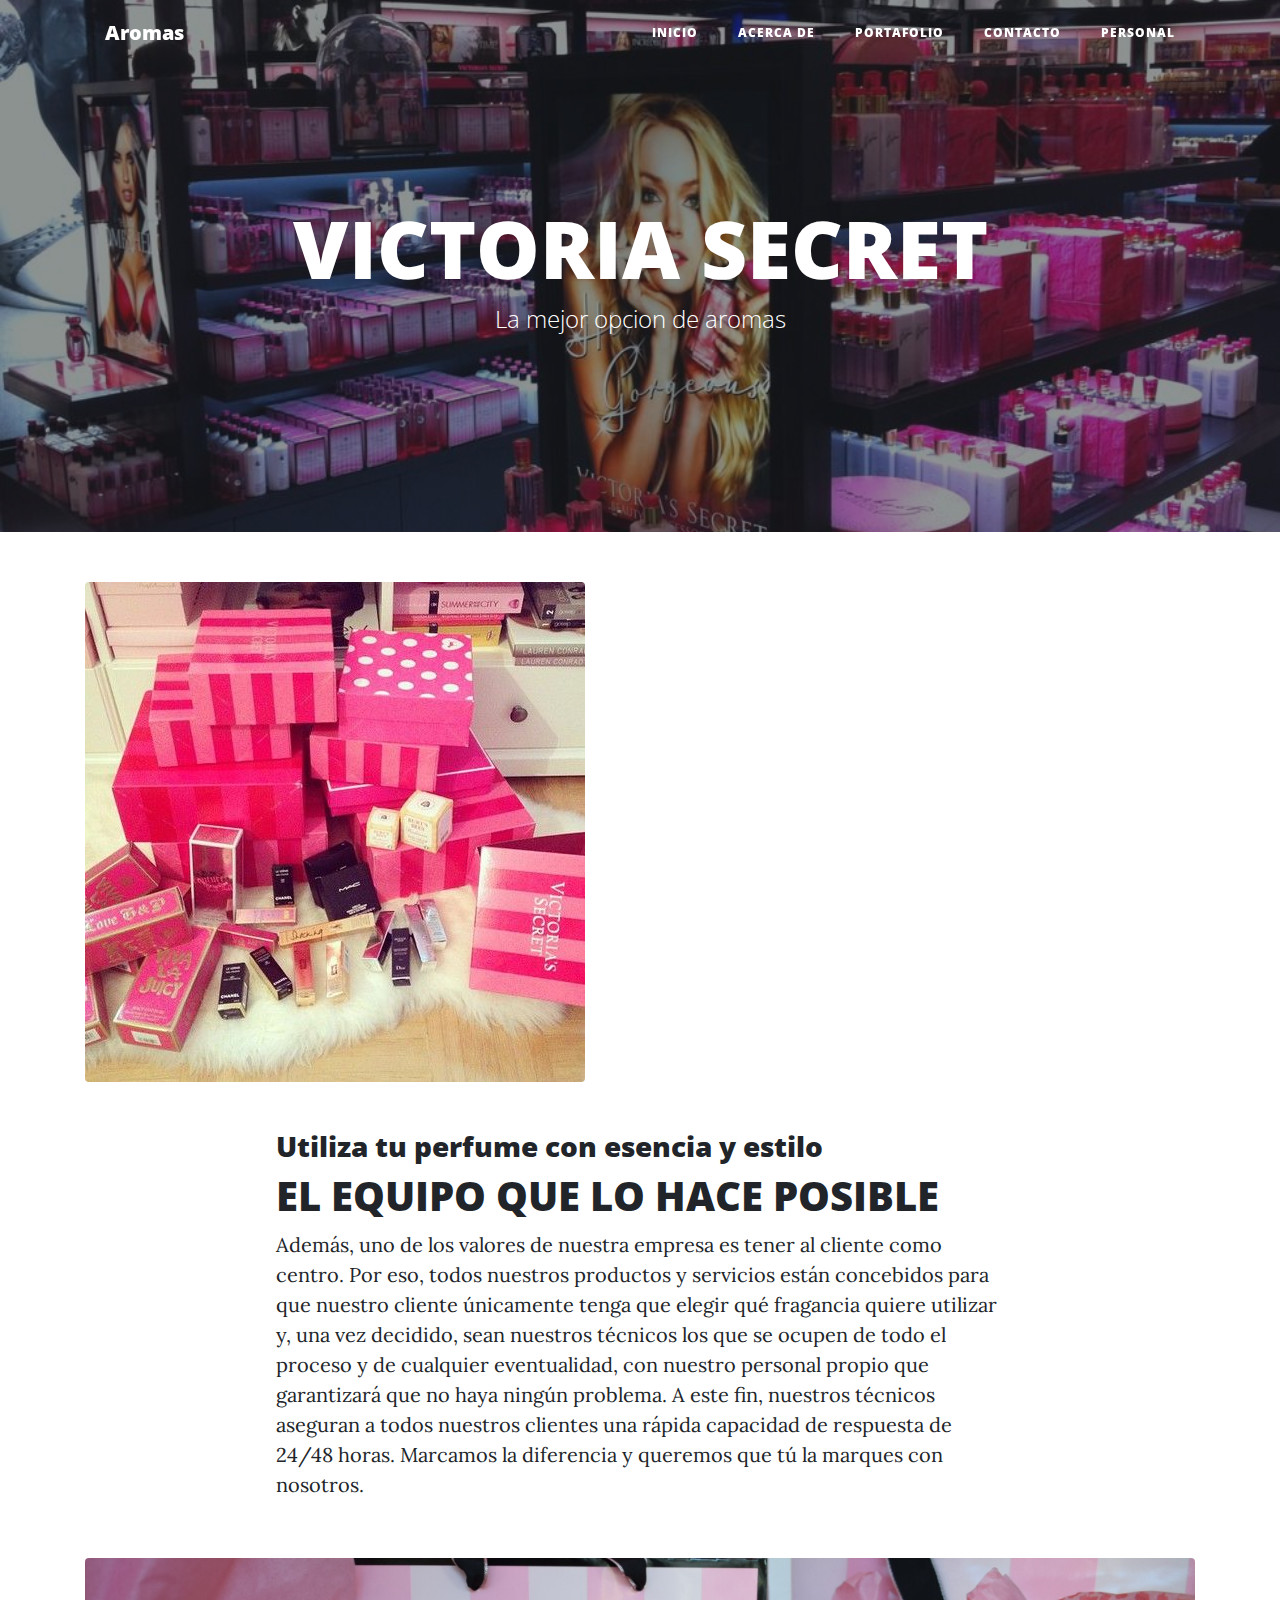
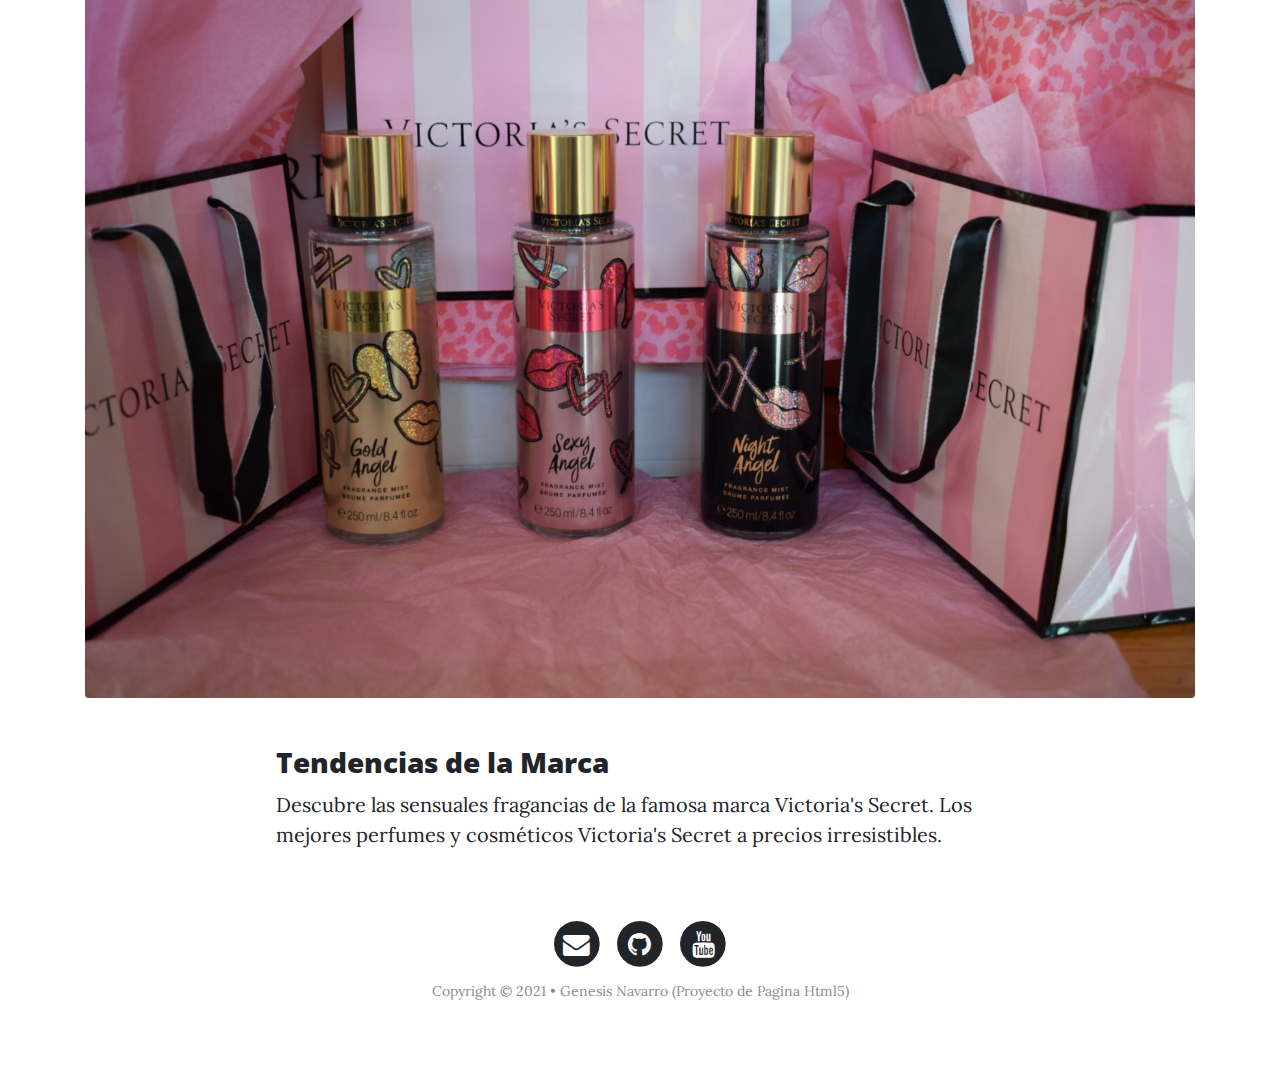
<file: webpersonal_Frontend/index.html>
﻿<!DOCTYPE html>
<html lang="es">

  <head>

    <meta charset="utf-8">
    <meta name="viewport" content="width=device-width, initial-scale=1, shrink-to-fit=no">

    <title>Variedades </title>

    <!-- Estilos y fuentes del template  -->
    <link href="vendor/bootstrap/css/bootstrap.min.css" rel="stylesheet">
    <link href="vendor/font-awesome/css/font-awesome.min.css" rel="stylesheet" type="text/css">
    <link href='https://fonts.googleapis.com/css?family=Lora:400,700,400italic,700italic' rel='stylesheet' type='text/css'>
    <link href='https://fonts.googleapis.com/css?family=Open+Sans:300italic,400italic,600italic,700italic,800italic,400,300,600,700,800' rel='stylesheet' type='text/css'>
    <link href="css/clean-blog.min.css" rel="stylesheet">

  </head>

  <body>

    <!-- Navegación -->
    <nav class="navbar navbar-expand-lg navbar-light fixed-top" id="mainNav">
      <div class="container">
        <a class="navbar-brand" href="index.html">Aromas</a>
        <button class="navbar-toggler navbar-toggler-right" type="button" data-toggle="collapse" data-target="#navbarResponsive" aria-controls="navbarResponsive" aria-expanded="false" aria-label="Toggle navigation">
          Menú
          <i class="fa fa-bars"></i>
        </button>
        <div class="collapse navbar-collapse" id="navbarResponsive">
          <ul class="navbar-nav ml-auto">
            <li class="nav-item">
              <a class="nav-link" href="index.html">Inicio</a>
            </li>
            <li class="nav-item">
              <a class="nav-link" href="about.html">Acerca de</a>
            </li>
            <li class="nav-item">
              <a class="nav-link" href="portfolio.html">Portafolio</a>
            </li>
            <li class="nav-item">
              <a class="nav-link" href="contact.html">Contacto</a>
            </li>
            <li class="nav-item">
              <a class="nav-link" href="personal.html">Personal</a>
            </li>
          </ul>
        </div>
      </div>
    </nav>

    <!-- Cabecera -->
    <header class="masthead" style="background-image: url('img/home.jpg')">
      <div class="overlay"></div>
      <div class="container">
        <div class="row">
          <div class="col-lg-8 col-md-10 mx-auto">
            <div class="site-heading">
              <h1>VICTORIA SECRET </h1>
              <span class="subheading">La mejor opcion de aromas</span>
            </div>
          </div>
        </div>
      </div>
    </header>
<section class="page-section about-heading">
      <div class="container">
        <img class="img-fluid rounded about-heading-img mb-3 mb-lg-0" src="img/Anuncios.png" alt="">
        <div class="about-heading-content">
          <div class="row">
            <div class="col-xl-9 col-lg-10 mx-auto">
              <div class="bg-faded rounded p-5">
                <h3>
                  Utiliza tu perfume con esencia y estilo


                </h3>
				<h1>
                  EL EQUIPO QUE LO HACE POSIBLE
                </h1>
                
                <p>Además, uno de los valores de nuestra empresa es tener al cliente como centro. Por eso, todos nuestros productos y servicios están concebidos para que nuestro cliente únicamente tenga que elegir qué fragancia quiere utilizar y, una vez decidido, sean nuestros técnicos los que se ocupen de todo el proceso y de cualquier eventualidad, con nuestro personal propio que garantizará que no haya ningún problema. A este fin, nuestros técnicos aseguran a todos nuestros clientes una rápida capacidad de respuesta de 24/48 horas. Marcamos la diferencia y queremos que tú la marques con nosotros.</p>
              </div>
            </div>
          </div>
        </div>
      </div>
    </section>
	<section class="page-section about-heading">
      <div class="container">
        <img class="img-fluid rounded about-heading-img mb-3 mb-lg-0" src="img/negocio1.jpg" alt="">
        <div class="about-heading-content">
          <div class="row">
            <div class="col-xl-9 col-lg-10 mx-auto">
              <div class="bg-faded rounded p-5">
                <h3>
                  Tendencias de la Marca
                </h3>
                
                <p>Descubre las sensuales fragancias de la famosa marca Victoria's Secret. Los mejores perfumes y cosméticos Victoria's Secret a precios irresistibles.</p>
              </div>
            </div>
          </div>
        </div>
      </div>
    </section>
    <!-- Pié de página -->
    <footer>
      <div class="container">
        <div class="row">
          <div class="col-lg-8 col-md-10 mx-auto">
            <ul class="list-inline text-center">
              <li class="list-inline-item">
                <a href="#">
                  <span class="fa-stack fa-lg">
                    <i class="fa fa-circle fa-stack-2x"></i>
                    <i class="fa fa-envelope fa-stack-1x fa-inverse"></i>
                  </span>
                </a>
              </li>
              <li class="list-inline-item">
                <a href="#">
                  <span class="fa-stack fa-lg">
                    <i class="fa fa-circle fa-stack-2x"></i>
                    <i class="fa fa-github fa-stack-1x fa-inverse"></i>
                  </span>
                </a>
              </li>
              <li class="list-inline-item">
                <a href="#">
                  <span class="fa-stack fa-lg">
                    <i class="fa fa-circle fa-stack-2x"></i>
                    <i class="fa fa-youtube fa-stack-1x fa-inverse"></i>
                  </span>
                </a>
              </li>
            </ul>
            <p class="copyright text-muted">Copyright &copy; 2021 • Genesis Navarro (Proyecto de Pagina Html5) </p>
          </div>
        </div>
      </div>
    </footer>

    <!-- Bootstrap y Javascripts -->
    <script src="vendor/jquery/jquery.min.js"></script>
    <script src="vendor/bootstrap/js/bootstrap.bundle.min.js"></script>
    <script src="js/clean-blog.min.js"></script>

  </body>

</html>
</file>
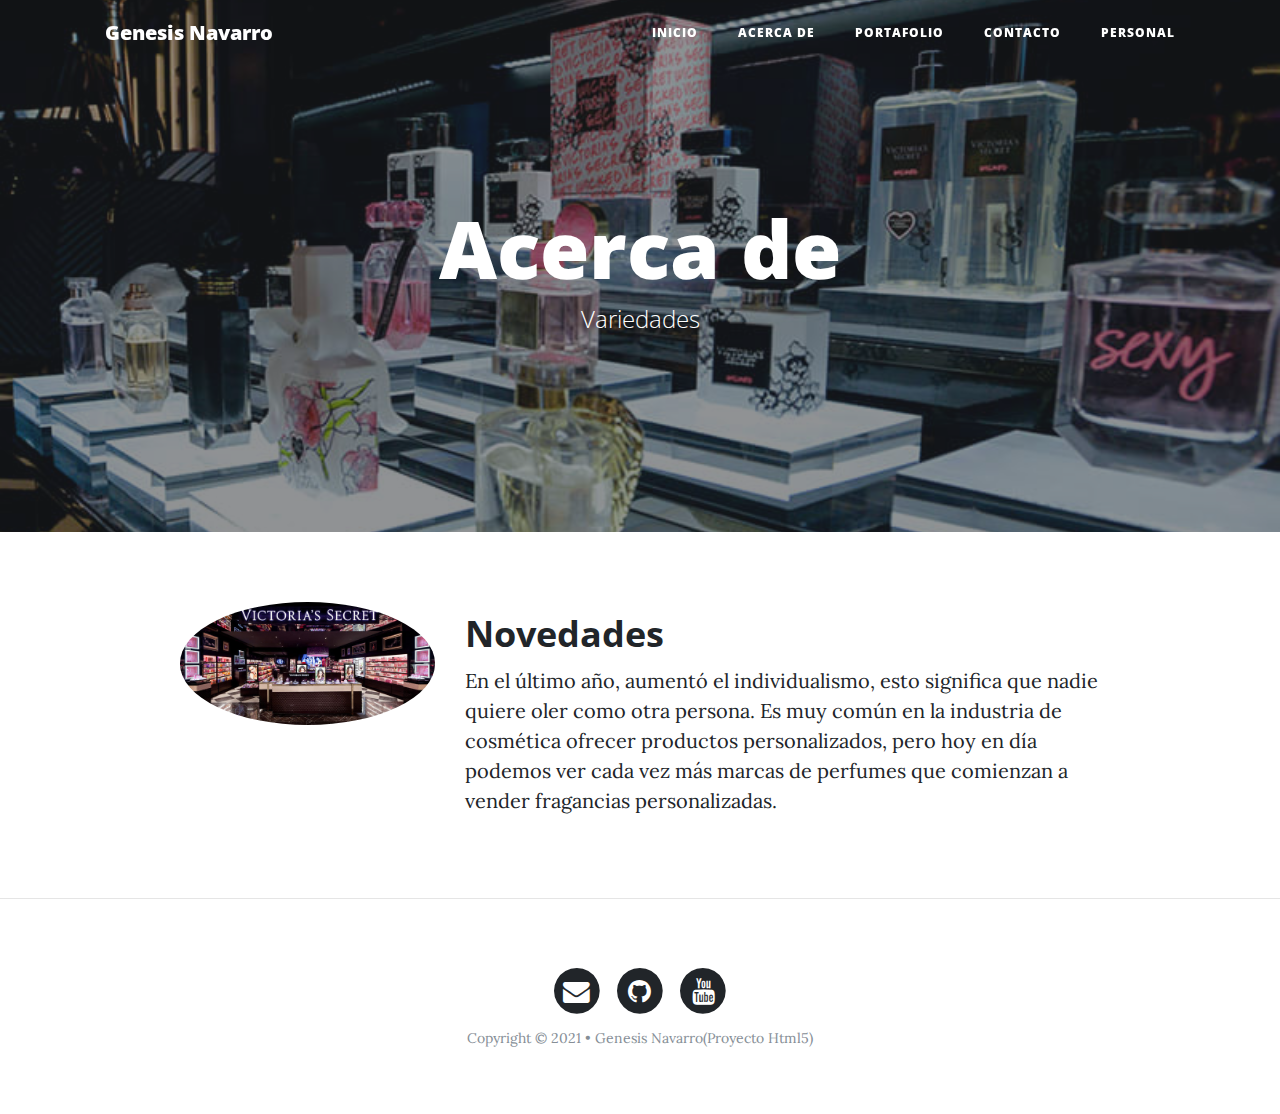
<file: webpersonal_Frontend/about.html>
﻿<!DOCTYPE html>
<html lang="es">

  <head>

    <meta charset="utf-8">
    <meta name="viewport" content="width=device-width, initial-scale=1, shrink-to-fit=no">
    <meta name="description" content="">
    <meta name="author" content="">

    <title>Acerca</title>
  

    <!-- Bootstrap core CSS -->
    <link href="vendor/bootstrap/css/bootstrap.min.css" rel="stylesheet">

    <!-- Custom fonts for this template -->
    <link href="vendor/font-awesome/css/font-awesome.min.css" rel="stylesheet" type="text/css">
    <link href='https://fonts.googleapis.com/css?family=Lora:400,700,400italic,700italic' rel='stylesheet' type='text/css'>
    <link href='https://fonts.googleapis.com/css?family=Open+Sans:300italic,400italic,600italic,700italic,800italic,400,300,600,700,800' rel='stylesheet' type='text/css'>

    <!-- Custom styles for this template -->
    <link href="css/clean-blog.min.css" rel="stylesheet">

  </head>

  <body>

    <!-- Navegación -->
    <nav class="navbar navbar-expand-lg navbar-light fixed-top" id="mainNav">
      <div class="container">
        <a class="navbar-brand" href="index.html">Genesis Navarro </a>
        <button class="navbar-toggler navbar-toggler-right" type="button" data-toggle="collapse" data-target="#navbarResponsive" aria-controls="navbarResponsive" aria-expanded="false" aria-label="Toggle navigation">
          Menú
          <i class="fa fa-bars"></i>
        </button>
        <div class="collapse navbar-collapse" id="navbarResponsive">
          <ul class="navbar-nav ml-auto">
            <li class="nav-item">
              <a class="nav-link" href="index.html">Inicio</a>
            </li>
            <li class="nav-item">
              <a class="nav-link" href="about.html">Acerca de</a>
            </li>
            <li class="nav-item">
              <a class="nav-link" href="portfolio.html">Portafolio</a>
            </li>
            <li class="nav-item">
              <a class="nav-link" href="contact.html">Contacto</a>
            </li>
            <li class="nav-item">
              <a class="nav-link" href="personal.html">Personal</a>
            </li>
          </ul>
        </div>
      </div>
    </nav>

    <!-- Cabecera -->
    <header class="masthead" style="background-image: url('img/about.jpg')">
      <div class="overlay"></div>
      <div class="container">
        <div class="row">
          <div class="col-lg-8 col-md-10 mx-auto">
            <div class="site-heading">
              <h1>Acerca de</h1>
              <span class="subheading">Variedades</span>
            </div>
          </div>
        </div>
      </div>
    </header>

    <!-- Contenido Principal -->
    <div class="container">
      <div class="row">   
        <div class="col-lg-3 col-md-4 offset-lg-1">
          <img class="img-fluid avatar" src="img/avatar.jpg" alt="">
        </div>
        <div class="col-lg-7 col-md-8">
          <h2 class="section-heading">Novedades</h2>   
          <p>En el último año,  aumentó el individualismo, esto significa que nadie quiere oler como otra persona. Es muy común en la industria de cosmética ofrecer productos personalizados, pero hoy en día podemos ver cada vez más marcas de perfumes que comienzan a vender fragancias personalizadas.</p>
         
        </div>
      </div>  
    </div>

    <hr>

    <!-- Pié de página -->
    <footer>
      <div class="container">
        <div class="row">
          <div class="col-lg-8 col-md-10 mx-auto">
            <ul class="list-inline text-center">
              <li class="list-inline-item">
                <a href="#">
                  <span class="fa-stack fa-lg">
                    <i class="fa fa-circle fa-stack-2x"></i>
                    <i class="fa fa-envelope fa-stack-1x fa-inverse"></i>
                  </span>
                </a>
              </li>
              <li class="list-inline-item">
                <a href="#">
                  <span class="fa-stack fa-lg">
                    <i class="fa fa-circle fa-stack-2x"></i>
                    <i class="fa fa-github fa-stack-1x fa-inverse"></i>
                  </span>
                </a>
              </li>
              <li class="list-inline-item">
                <a href="#">
                  <span class="fa-stack fa-lg">
                    <i class="fa fa-circle fa-stack-2x"></i>
                    <i class="fa fa-youtube fa-stack-1x fa-inverse"></i>
                  </span>
                </a>
              </li>
            </ul>
            <p class="copyright text-muted">Copyright &copy; 2021 • Genesis Navarro(Proyecto  Html5) </p>
          </div>
        </div>
      </div>
    </footer>

    <!-- jQuert y Bootstrap -->
    <script src="vendor/jquery/jquery.min.js"></script>
    <script src="vendor/bootstrap/js/bootstrap.bundle.min.js"></script>

    <!-- Scripts del template -->
    <script src="js/clean-blog.min.js"></script>

  </body>

</html>
</file>
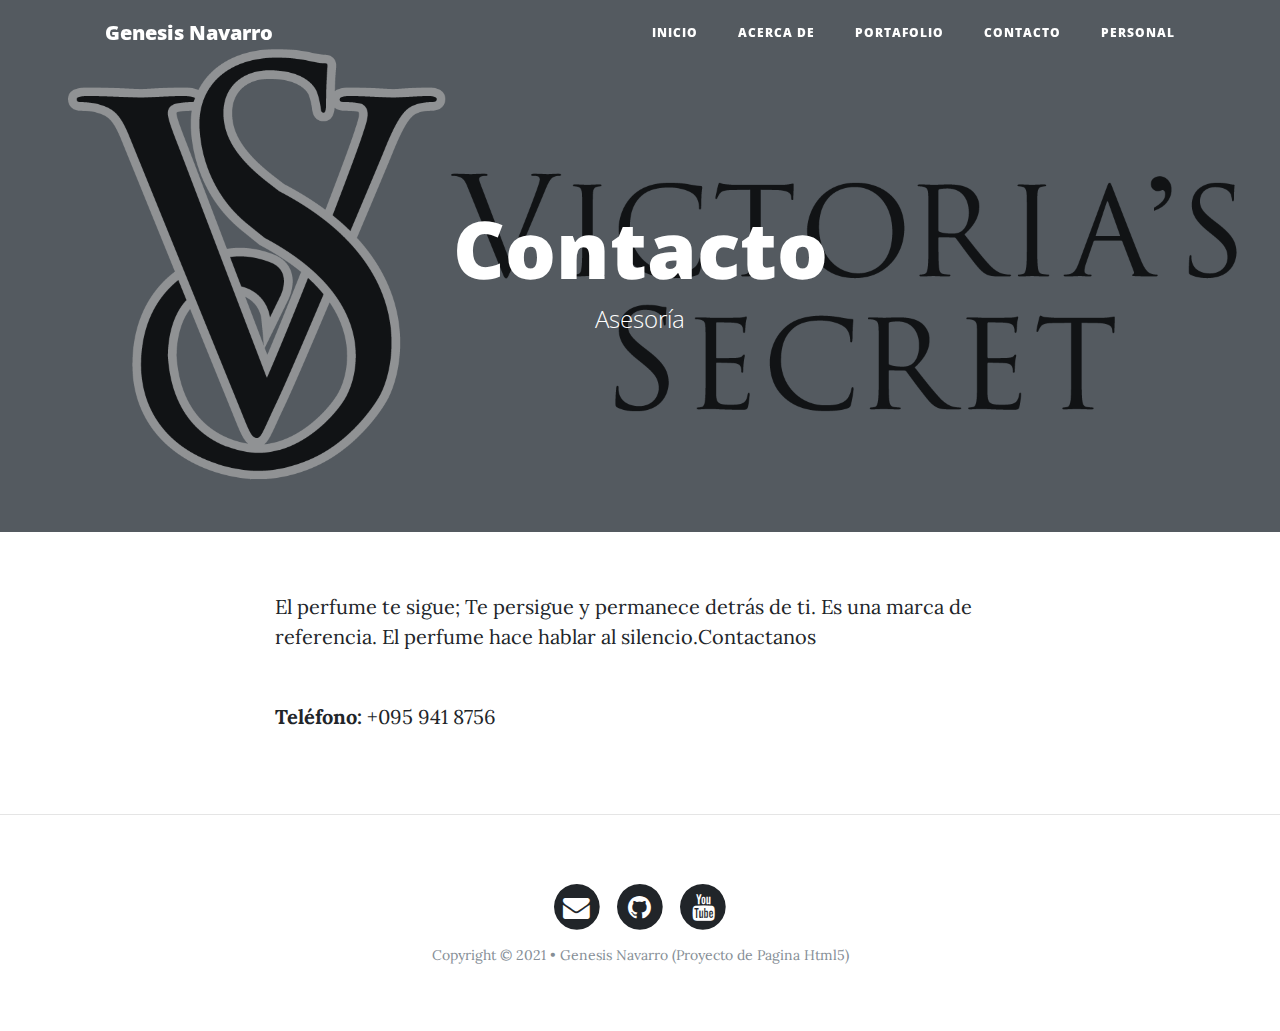
<file: webpersonal_Frontend/contact.html>
﻿<!DOCTYPE html>
<html lang="es">

  <head>

    <meta charset="utf-8">
    <meta name="viewport" content="width=device-width, initial-scale=1, shrink-to-fit=no">
    <meta name="description" content="">
    <meta name="author" content="">

    <title>Contacto</title>

    <!-- Bootstrap core CSS -->
    <link href="vendor/bootstrap/css/bootstrap.min.css" rel="stylesheet">

    <!-- Custom fonts for this template -->
    <link href="vendor/font-awesome/css/font-awesome.min.css" rel="stylesheet" type="text/css">
    <link href='https://fonts.googleapis.com/css?family=Lora:400,700,400italic,700italic' rel='stylesheet' type='text/css'>
    <link href='https://fonts.googleapis.com/css?family=Open+Sans:300italic,400italic,600italic,700italic,800italic,400,300,600,700,800' rel='stylesheet' type='text/css'>

    <!-- Custom styles for this template -->
    <link href="css/clean-blog.min.css" rel="stylesheet">

  </head>

  <body>

    <!-- Navegación -->
    <nav class="navbar navbar-expand-lg navbar-light fixed-top" id="mainNav">
      <div class="container">
        <a class="navbar-brand" href="index.html">Genesis Navarro</a>
        <button class="navbar-toggler navbar-toggler-right" type="button" data-toggle="collapse" data-target="#navbarResponsive" aria-controls="navbarResponsive" aria-expanded="false" aria-label="Toggle navigation">
          Menú
          <i class="fa fa-bars"></i>
        </button>
        <div class="collapse navbar-collapse" id="navbarResponsive">
          <ul class="navbar-nav ml-auto">
            <li class="nav-item">
              <a class="nav-link" href="index.html">Inicio</a>
            </li>
            <li class="nav-item">
              <a class="nav-link" href="about.html">Acerca de</a>
            </li>
            <li class="nav-item">
              <a class="nav-link" href="portfolio.html">Portafolio</a>
            </li>
            <li class="nav-item">
              <a class="nav-link" href="contact.html">Contacto</a>
            </li>
            <li class="nav-item">
              <a class="nav-link" href="personal.html">Personal</a>
            </li>
          </ul>
        </div>
      </div>
    </nav>

    <!-- Cabecera -->
    <header class="masthead" style="background-image: url('img/contact-bg.jpg')">
      <div class="overlay"></div>
      <div class="container">
        <div class="row">
          <div class="col-lg-8 col-md-10 mx-auto">
            <div class="site-heading">
              <h1>Contacto</h1>
              <span class="subheading">Asesoría</span>
            </div>
          </div>
        </div>
      </div>
    </header>

    <!-- Contenido Principal -->
    <div class="container">
      <div class="row">
        <div class="col-lg-8 col-md-10 mx-auto">
          <p>El perfume te sigue; Te persigue y permanece detrás de ti. Es una marca de referencia. El perfume hace hablar al silencio.Contactanos </p>
          <br>
          <p><b>Teléfono:</b> +095 941 8756</p>
        </div>
      </div>
    </div>

    <hr>

    <!-- Pié de página -->
    <footer>
      <div class="container">
        <div class="row">
          <div class="col-lg-8 col-md-10 mx-auto">
            <ul class="list-inline text-center">
              <li class="list-inline-item">
                <a href="#">
                  <span class="fa-stack fa-lg">
                    <i class="fa fa-circle fa-stack-2x"></i>
                    <i class="fa fa-envelope fa-stack-1x fa-inverse"></i>
                  </span>
                </a>
              </li>
              <li class="list-inline-item">
                <a href="#">
                  <span class="fa-stack fa-lg">
                    <i class="fa fa-circle fa-stack-2x"></i>
                    <i class="fa fa-github fa-stack-1x fa-inverse"></i>
                  </span>
                </a>
              </li>
              <li class="list-inline-item">
                <a href="#">
                  <span class="fa-stack fa-lg">
                    <i class="fa fa-circle fa-stack-2x"></i>
                    <i class="fa fa-youtube fa-stack-1x fa-inverse"></i>
                  </span>
                </a>
              </li>
            </ul>
            <p class="copyright text-muted">Copyright &copy; 2021 • Genesis Navarro  (Proyecto de Pagina Html5) </p>
          </div>
        </div>
      </div>
    </footer>

    <!-- jQuert y Bootstrap -->
    <script src="vendor/jquery/jquery.min.js"></script>
    <script src="vendor/bootstrap/js/bootstrap.bundle.min.js"></script>

    <!-- Scripts del template -->
    <script src="js/clean-blog.min.js"></script>

  </body>

</html>
</file>
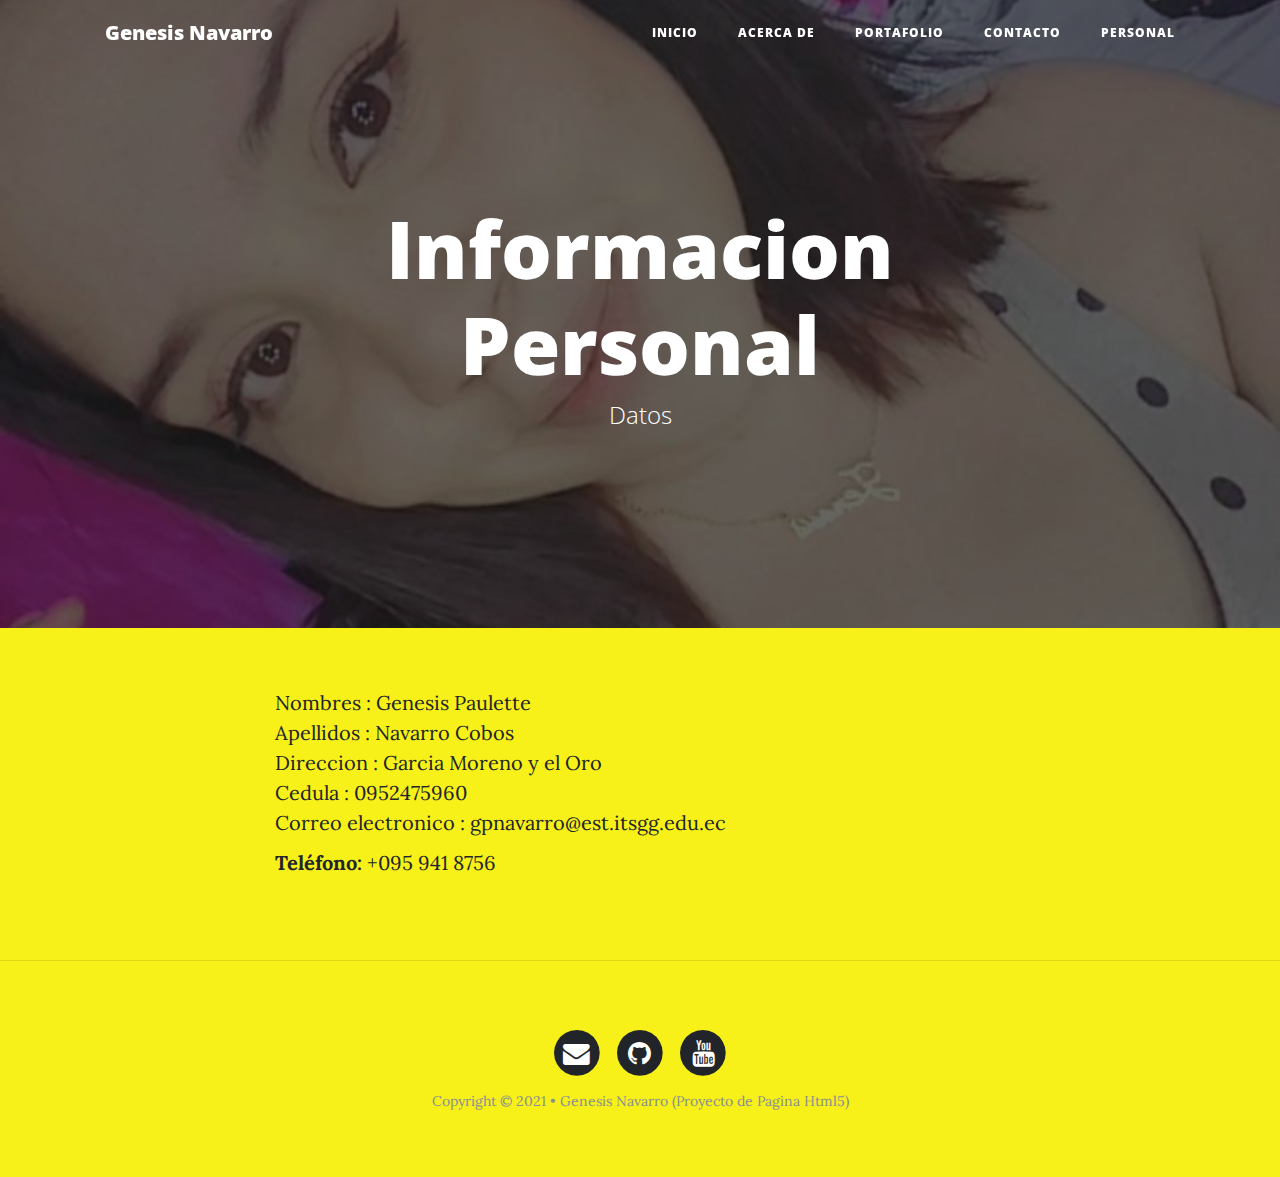
<file: webpersonal_Frontend/personal.html>
﻿<!DOCTYPE html>
<html lang="es">

  <head>

    <meta charset="utf-8">
    <meta name="viewport" content="width=device-width, initial-scale=1, shrink-to-fit=no">
    <meta name="description" content="">
    <meta name="author" content="">

    <title>Personal</title>

    <!-- Bootstrap core CSS -->
    <link href="vendor/bootstrap/css/bootstrap.min.css" rel="stylesheet">

    <!-- Custom fonts for this template -->
    <link href="vendor/font-awesome/css/font-awesome.min.css" rel="stylesheet" type="text/css">
    <link href='https://fonts.googleapis.com/css?family=Lora:400,700,400italic,700italic' rel='stylesheet' type='text/css'>
    <link href='https://fonts.googleapis.com/css?family=Open+Sans:300italic,400italic,600italic,700italic,800italic,400,300,600,700,800' rel='stylesheet' type='text/css'>

    <!-- Custom styles for this template -->
    <link href="css/clean-blog.min.css" rel="stylesheet">

  </head>

  <body>

    <!-- Navegación -->
    <nav class="navbar navbar-expand-lg navbar-light fixed-top" id="mainNav">
      <div class="container">
        <a class="navbar-brand" href="index.html">Genesis Navarro</a>
        <button class="navbar-toggler navbar-toggler-right" type="button" data-toggle="collapse" data-target="#navbarResponsive" aria-controls="navbarResponsive" aria-expanded="false" aria-label="Toggle navigation">
           <body style="background-color:#F7F019;">
           
           </body>
          Menú
          <i class="fa fa-bars"></i>
        </button>
        <div class="collapse navbar-collapse" id="navbarResponsive">
          <ul class="navbar-nav ml-auto">
            <li class="nav-item">
              <a class="nav-link" href="index.html">Inicio</a>
            </li>
            <li class="nav-item">
              <a class="nav-link" href="about.html">Acerca de</a>
            </li>
            <li class="nav-item">
              <a class="nav-link" href="portfolio.html">Portafolio</a>
            </li>
            <li class="nav-item">
              <a class="nav-link" href="contact.html">Contacto</a>
            </li>
            <li class="nav-item">
              <a class="nav-link" href="personal.html">Personal</a>
            </li>
          </ul>
        </div>
      </div>
    </nav>

    <!-- Cabecera -->
    <header class="masthead" style="background-image: url('img/genesis.jpg')">
      <div class="overlay"></div>
      <div class="container">
        <div class="row">
          <div class="col-lg-8 col-md-10 mx-auto">
            <div class="site-heading">
              <h1>Informacion Personal</h1>
              <span class="subheading">Datos </span>
            </div>
          </div>
        </div>
      </div>
    </header>

    <!-- Contenido Principal -->
    <div class="container">
      <div class="row">
        <div class="col-lg-8 col-md-10 mx-auto">
          <p>Nombres : Genesis Paulette
          <br> Apellidos : Navarro Cobos
          <br>Direccion : Garcia Moreno y el Oro 
          <br>Cedula : 0952475960
          <br>Correo electronico : gpnavarro@est.itsgg.edu.ec
              
          <p><b>Teléfono:</b> +095 941 8756</p>
        </div>
      </div>
    </div>
         

    <hr>

    <!-- Pié de página -->
    <footer>
      <div class="container">
        <div class="row">
          <div class="col-lg-8 col-md-10 mx-auto">
            <ul class="list-inline text-center">
              <li class="list-inline-item">
                <a href="#">
                  <span class="fa-stack fa-lg">
                    <i class="fa fa-circle fa-stack-2x"></i>
                    <i class="fa fa-envelope fa-stack-1x fa-inverse"></i>
                  </span>
                </a>
              </li>
              <li class="list-inline-item">
                <a href="#">
                  <span class="fa-stack fa-lg">
                    <i class="fa fa-circle fa-stack-2x"></i>
                    <i class="fa fa-github fa-stack-1x fa-inverse"></i>
                  </span>
                </a>
              </li>
              <li class="list-inline-item">
                <a href="#">
                  <span class="fa-stack fa-lg">
                    <i class="fa fa-circle fa-stack-2x"></i>
                    <i class="fa fa-youtube fa-stack-1x fa-inverse"></i>
                  </span>
                </a>
              </li>
            </ul>
            <p class="copyright text-muted">Copyright &copy; 2021 • Genesis Navarro  (Proyecto de Pagina Html5) </p>
          </div>
        </div>
      </div>
    </footer>

    <!-- jQuert y Bootstrap -->
    <script src="vendor/jquery/jquery.min.js"></script>
    <script src="vendor/bootstrap/js/bootstrap.bundle.min.js"></script>

    <!-- Scripts del template -->
    <script src="js/clean-blog.min.js"></script>

  </body>

</html>
</file>
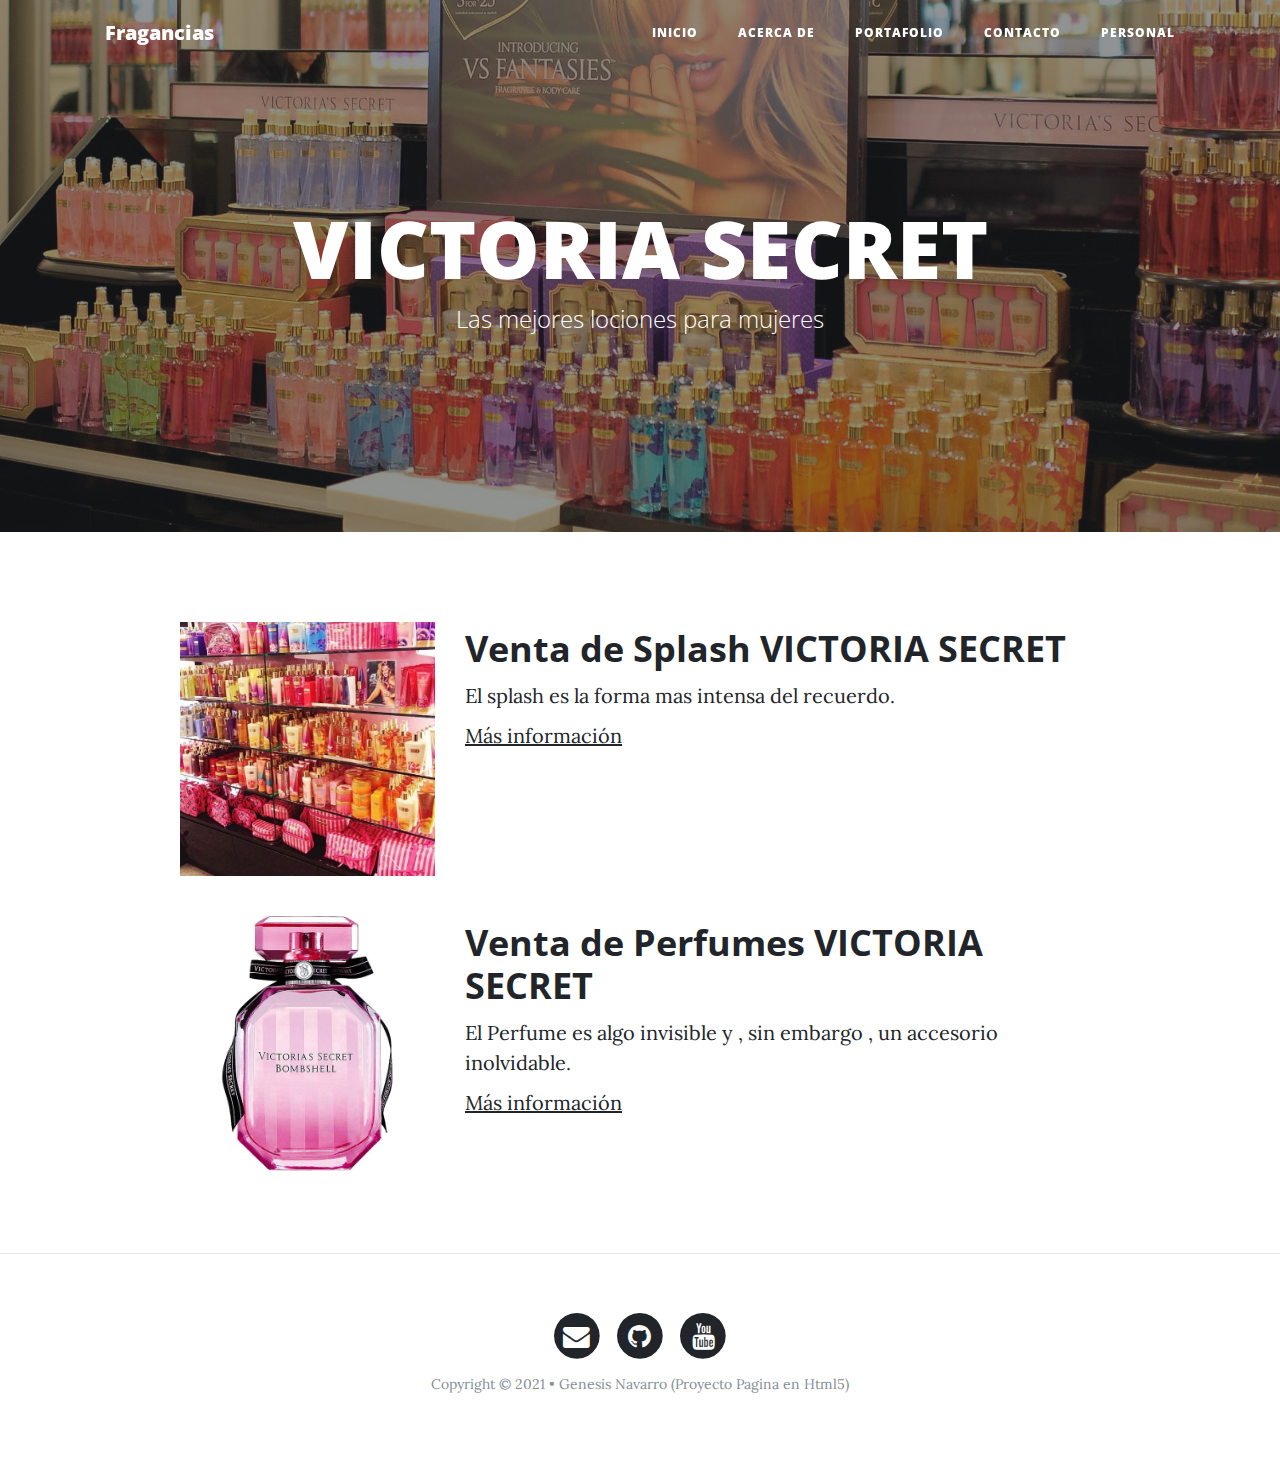
<file: webpersonal_Frontend/portfolio.html>
﻿<!DOCTYPE html>
	<html lang="es">

	  <head>

	    <meta charset="utf-8">
	    <meta name="viewport" content="width=device-width, initial-scale=1, shrink-to-fit=no">

	    <title>VICTORIA SECRET</title>

	    <!-- Estilos y fuentes del template  -->
	    <link href="vendor/bootstrap/css/bootstrap.min.css" rel="stylesheet">
	    <link href="vendor/font-awesome/css/font-awesome.min.css" rel="stylesheet" type="text/css">
	    <link href='https://fonts.googleapis.com/css?family=Lora:400,700,400italic,700italic' rel='stylesheet' type='text/css'>
	    <link href='https://fonts.googleapis.com/css?family=Open+Sans:300italic,400italic,600italic,700italic,800italic,400,300,600,700,800' rel='stylesheet' type='text/css'>
	    <link href="css/clean-blog.min.css" rel="stylesheet">

	  </head>

	  <body>

	    <!-- Navegación -->
	    <nav class="navbar navbar-expand-lg navbar-light fixed-top" id="mainNav">
	      <div class="container">
	        <a class="navbar-brand" href="index.html">Fragancias</a>
	        <button class="navbar-toggler navbar-toggler-right" type="button" data-toggle="collapse" data-target="#navbarResponsive" aria-controls="navbarResponsive" aria-expanded="false" aria-label="Toggle navigation">
	          Menú
	          <i class="fa fa-bars"></i>
	        </button>
	        <div class="collapse navbar-collapse" id="navbarResponsive">
	          <ul class="navbar-nav ml-auto">
	            <li class="nav-item">
	              <a class="nav-link" href="index.html">Inicio</a>
	            </li>
	            <li class="nav-item">
	              <a class="nav-link" href="about.html">Acerca de</a>
	            </li>
	            <li class="nav-item">
	              <a class="nav-link" href="portfolio.html">Portafolio</a>
	            </li>
	            <li class="nav-item">
	              <a class="nav-link" href="contact.html">Contacto</a>
                    </li>
                    <li class="nav-item">
                      <a class="nav-link" href="personal.html">Personal</a>
	            </li>
	          </ul>
	        </div>
	      </div>
	    </nav>

	    <!-- Cabecera -->
	    <header class="masthead" style="background-image: url('img/portfolio-bg.jpg')">
	      <div class="overlay"></div>
	      <div class="container">
	        <div class="row">
	          <div class="col-lg-8 col-md-10 mx-auto">
	            <div class="site-heading">
	              <h1>VICTORIA SECRET</h1>
	              <span class="subheading">Las mejores lociones para mujeres </span>
	            </div>
	          </div>
	        </div>
	      </div>
	    </header>

	    <!-- Contenido Principal -->
	    <div class="container">
	      <!-- Proyecto -->
	      <div class="row project">  	
	      	<div class="col-lg-3 col-md-4 offset-lg-1">
			      <img class="img-fluid" src="img/about-bg.jpg" alt="">
	      	</div>
	        <div class="col-lg-7 col-md-8">
	      		<h2 class="section-heading title">Venta de Splash VICTORIA SECRET</h2>   
	          <p>El splash es la forma mas intensa del recuerdo. </p>
	          <p><a href="https://www.victoriassecret.com/us/vs/beauty/mists?scroll=true  ">Más información</a></p>
	      	</div>
	      </div>
	      <!-- Proyecto -->
	      <div class="row project">  	
	      	<div class="col-lg-3 col-md-4 offset-lg-1">
			      <img class="img-fluid" src="img/home-bg.jpg" alt="">
	      	</div>
	        <div class="col-lg-7 col-md-8">
	      		<h2 class="section-heading title">Venta de Perfumes VICTORIA SECRET</h2>   
	          <p>El Perfume es algo invisible y , sin embargo , un accesorio  inolvidable.</p>
	          <p><a href="https://www.victoriassecret.com/us/vs/beauty/perfume?scroll=true">Más información</a></p>
	      	</div>
	      </div>
		  </div>

	    <!-- Pié de página -->
	    <footer>
	    	<hr>
	      <div class="container">
	        <div class="row">
	          <div class="col-lg-8 col-md-10 mx-auto">
	            <ul class="list-inline text-center">
	              <li class="list-inline-item">
	                <a href="#">
	                  <span class="fa-stack fa-lg">
	                    <i class="fa fa-circle fa-stack-2x"></i>
	                    <i class="fa fa-envelope fa-stack-1x fa-inverse"></i>
	                  </span>
	                </a>
	              </li>
	              <li class="list-inline-item">
	                <a href="#">
	                  <span class="fa-stack fa-lg">
	                    <i class="fa fa-circle fa-stack-2x"></i>
	                    <i class="fa fa-github fa-stack-1x fa-inverse"></i>
	                  </span>
	                </a>
	              </li>
	              <li class="list-inline-item">
	                <a href="#">
	                  <span class="fa-stack fa-lg">
	                    <i class="fa fa-circle fa-stack-2x"></i>
	                    <i class="fa fa-youtube fa-stack-1x fa-inverse"></i>
	                  </span>
	                </a>
	              </li>
	            </ul>
            <p class="copyright text-muted">Copyright &copy; 2021 • Genesis Navarro (Proyecto Pagina en Html5) </p>
	          </div>
	        </div>
	      </div>
	    </footer>

	    <!-- Bootstrap y Javascripts -->
	    <script src="vendor/jquery/jquery.min.js"></script>
	    <script src="vendor/bootstrap/js/bootstrap.bundle.min.js"></script>
	    <script src="js/clean-blog.min.js"></script>

	  </body>

	</html>
</file>
<file: webpersonal_Frontend/css/clean-blog.min.css>
body{font-size:20px;color:#212529;font-family:Lora,'Times New Roman',serif}p{line-height:1.5;margin:10px 0 10px}p a{text-decoration:underline}h1,h2,h3,h4,h5,h6{font-weight:800;font-family:'Open Sans','Helvetica Neue',Helvetica,Arial,sans-serif}a{color:#212529;-webkit-transition:all .2s;-moz-transition:all .2s;transition:all .2s}a:focus,a:hover{color:#0085a1 }blockquote{font-style:italic;color:#868e96}.avatar{width:100%;border-radius: 50%;margin-top:20px;}.section-heading{font-size:36px;font-weight:700;margin-top:30px}.caption{font-size:14px;font-style:italic;display:block;margin:0;padding:10px;text-align:center;border-bottom-right-radius:5px;border-bottom-left-radius:5px}::-moz-selection{color:#fff;background:#0085a1;text-shadow:none}::selection{color:#fff;background:#0085a1;text-shadow:none}img::selection{color:#fff;background:0 0}img::-moz-selection{color:#fff;background:0 0}#mainNav{position:absolute;border-bottom:1px solid #e9ecef;background-color:#fff;font-family:'Open Sans','Helvetica Neue',Helvetica,Arial,sans-serif}#mainNav .navbar-brand{font-weight:800;color:#343a40}#mainNav .navbar-toggler{font-size:12px;font-weight:800;padding:13px;text-transform:uppercase;color:#343a40}#mainNav .navbar-nav>li.nav-item>a{font-size:12px;font-weight:800;letter-spacing:1px;text-transform:uppercase}@media only screen and (min-width:992px){#mainNav{border-bottom:1px solid transparent;background:0 0}#mainNav .navbar-brand{padding:10px 20px;color:#fff}#mainNav .navbar-brand:focus,#mainNav .navbar-brand:hover{color:rgba(255,255,255,.8)}#mainNav .navbar-nav>li.nav-item>a{padding:10px 20px;color:#fff}#mainNav .navbar-nav>li.nav-item>a:focus,#mainNav .navbar-nav>li.nav-item>a:hover{color:rgba(255,255,255,.8)}}@media only screen and (min-width:992px){#mainNav{-webkit-transition:background-color .2s;-moz-transition:background-color .2s;transition:background-color .2s;-webkit-transform:translate3d(0,0,0);-moz-transform:translate3d(0,0,0);-ms-transform:translate3d(0,0,0);-o-transform:translate3d(0,0,0);transform:translate3d(0,0,0);-webkit-backface-visibility:hidden}#mainNav.is-fixed{position:fixed;top:-67px;-webkit-transition:-webkit-transform .2s;-moz-transition:-moz-transform .2s;transition:transform .2s;border-bottom:1px solid #fff;background-color:rgba(255,255,255,.9)}#mainNav.is-fixed .navbar-brand{color:#212529}#mainNav.is-fixed .navbar-brand:focus,#mainNav.is-fixed .navbar-brand:hover{color:#0085a1}#mainNav.is-fixed .navbar-nav>li.nav-item>a{color:#212529}#mainNav.is-fixed .navbar-nav>li.nav-item>a:focus,#mainNav.is-fixed .navbar-nav>li.nav-item>a:hover{color:#0085a1}#mainNav.is-visible{-webkit-transform:translate3d(0,100%,0);-moz-transform:translate3d(0,100%,0);-ms-transform:translate3d(0,100%,0);-o-transform:translate3d(0,100%,0);transform:translate3d(0,100%,0)}}header.masthead{margin-bottom:50px;background:no-repeat center center;background-color:#868e96;background-attachment:scroll;position:relative;-webkit-background-size:cover;-moz-background-size:cover;-o-background-size:cover;background-size:cover}header.masthead .overlay{position:absolute;top:0;left:0;height:100%;width:100%;background-color:#212529;opacity:.5}header.masthead .page-heading,header.masthead .post-heading,header.masthead .site-heading{padding:200px 0 150px;color:#fff}@media only screen and (min-width:768px){header.masthead .page-heading,header.masthead .post-heading,header.masthead .site-heading{padding:200px 0}}header.masthead .page-heading,header.masthead .site-heading{text-align:center}header.masthead .page-heading h1,header.masthead .site-heading h1{font-size:50px;margin-top:0}header.masthead .page-heading .subheading,header.masthead .site-heading .subheading{font-size:24px;font-weight:300;line-height:1.1;display:block;margin:10px 0 0;font-family:'Open Sans','Helvetica Neue',Helvetica,Arial,sans-serif}@media only screen and (min-width:768px){header.masthead .page-heading h1,header.masthead .site-heading h1{font-size:80px}}header.masthead .post-heading h1{font-size:35px}header.masthead .post-heading .meta,header.masthead .post-heading .subheading{line-height:1.1;display:block}header.masthead .post-heading .subheading{font-size:24px;font-weight:600;margin:10px 0 30px;font-family:'Open Sans','Helvetica Neue',Helvetica,Arial,sans-serif}header.masthead .post-heading .meta{font-size:20px;font-weight:300;font-style:italic;font-family:Lora,'Times New Roman',serif}header.masthead .post-heading .meta a{color:#fff}@media only screen and (min-width:768px){header.masthead .post-heading h1{font-size:55px}header.masthead .post-heading .subheading{font-size:30px}}.post-preview>a{color:#212529}.post-preview>a:focus,.post-preview>a:hover{text-decoration:none;color:#0085a1}.post-preview>a>.post-title{font-size:30px;margin-top:30px;margin-bottom:10px}.post-preview>a>.post-subtitle{font-weight:300;margin:0 0 10px}.post-preview>.post-meta{font-size:18px;font-style:italic;margin-top:0;color:#868e96}.post-preview>.post-meta>a{text-decoration:none;color:#212529}.post-preview>.post-meta>a:focus,.post-preview>.post-meta>a:hover{text-decoration:underline;color:#0085a1}@media only screen and (min-width:768px){.post-preview>a>.post-title{font-size:36px}}.floating-label-form-group{font-size:14px;position:relative;margin-bottom:0;padding-bottom:.5em;border-bottom:1px solid #dee2e6}.floating-label-form-group input,.floating-label-form-group textarea{font-size:1.5em;position:relative;z-index:1;padding:0;resize:none;border:none;border-radius:0;background:0 0;box-shadow:none!important;font-family:Lora,'Times New Roman',serif}.floating-label-form-group input::-webkit-input-placeholder,.floating-label-form-group textarea::-webkit-input-placeholder{color:#868e96;font-family:Lora,'Times New Roman',serif}.floating-label-form-group label{font-size:.85em;line-height:1.764705882em;position:relative;z-index:0;top:2em;display:block;margin:0;-webkit-transition:top .3s ease,opacity .3s ease;-moz-transition:top .3s ease,opacity .3s ease;-ms-transition:top .3s ease,opacity .3s ease;transition:top .3s ease,opacity .3s ease;vertical-align:middle;vertical-align:baseline;opacity:0}.floating-label-form-group .help-block{margin:15px 0}.floating-label-form-group-with-value label{top:0;opacity:1}.floating-label-form-group-with-focus label{color:#0085a1}form .form-group:first-child .floating-label-form-group{border-top:1px solid #dee2e6}hr{margin-top:4.5rem !important;margin-bottom: 3.5rem !important;}footer{padding:10px 0 65px}footer .list-inline{margin:0;padding:0}footer .copyright{font-size:14px;margin-bottom:0;text-align:center}.btn{font-size:14px;font-weight:800;padding:15px 25px;letter-spacing:1px;text-transform:uppercase;border-radius:0;font-family:'Open Sans','Helvetica Neue',Helvetica,Arial,sans-serif}.btn-primary{background-color:#0085a1;border-color:#0085a1}.btn-primary:active,.btn-primary:focus,.btn-primary:hover{color:#fff;background-color:#00657b!important;border-color:00657b!important}.project{padding-top:40px;}.title{margin-top:5px!important;}.btn-lg{font-size:16px;padding:25px 35px}
</file>
